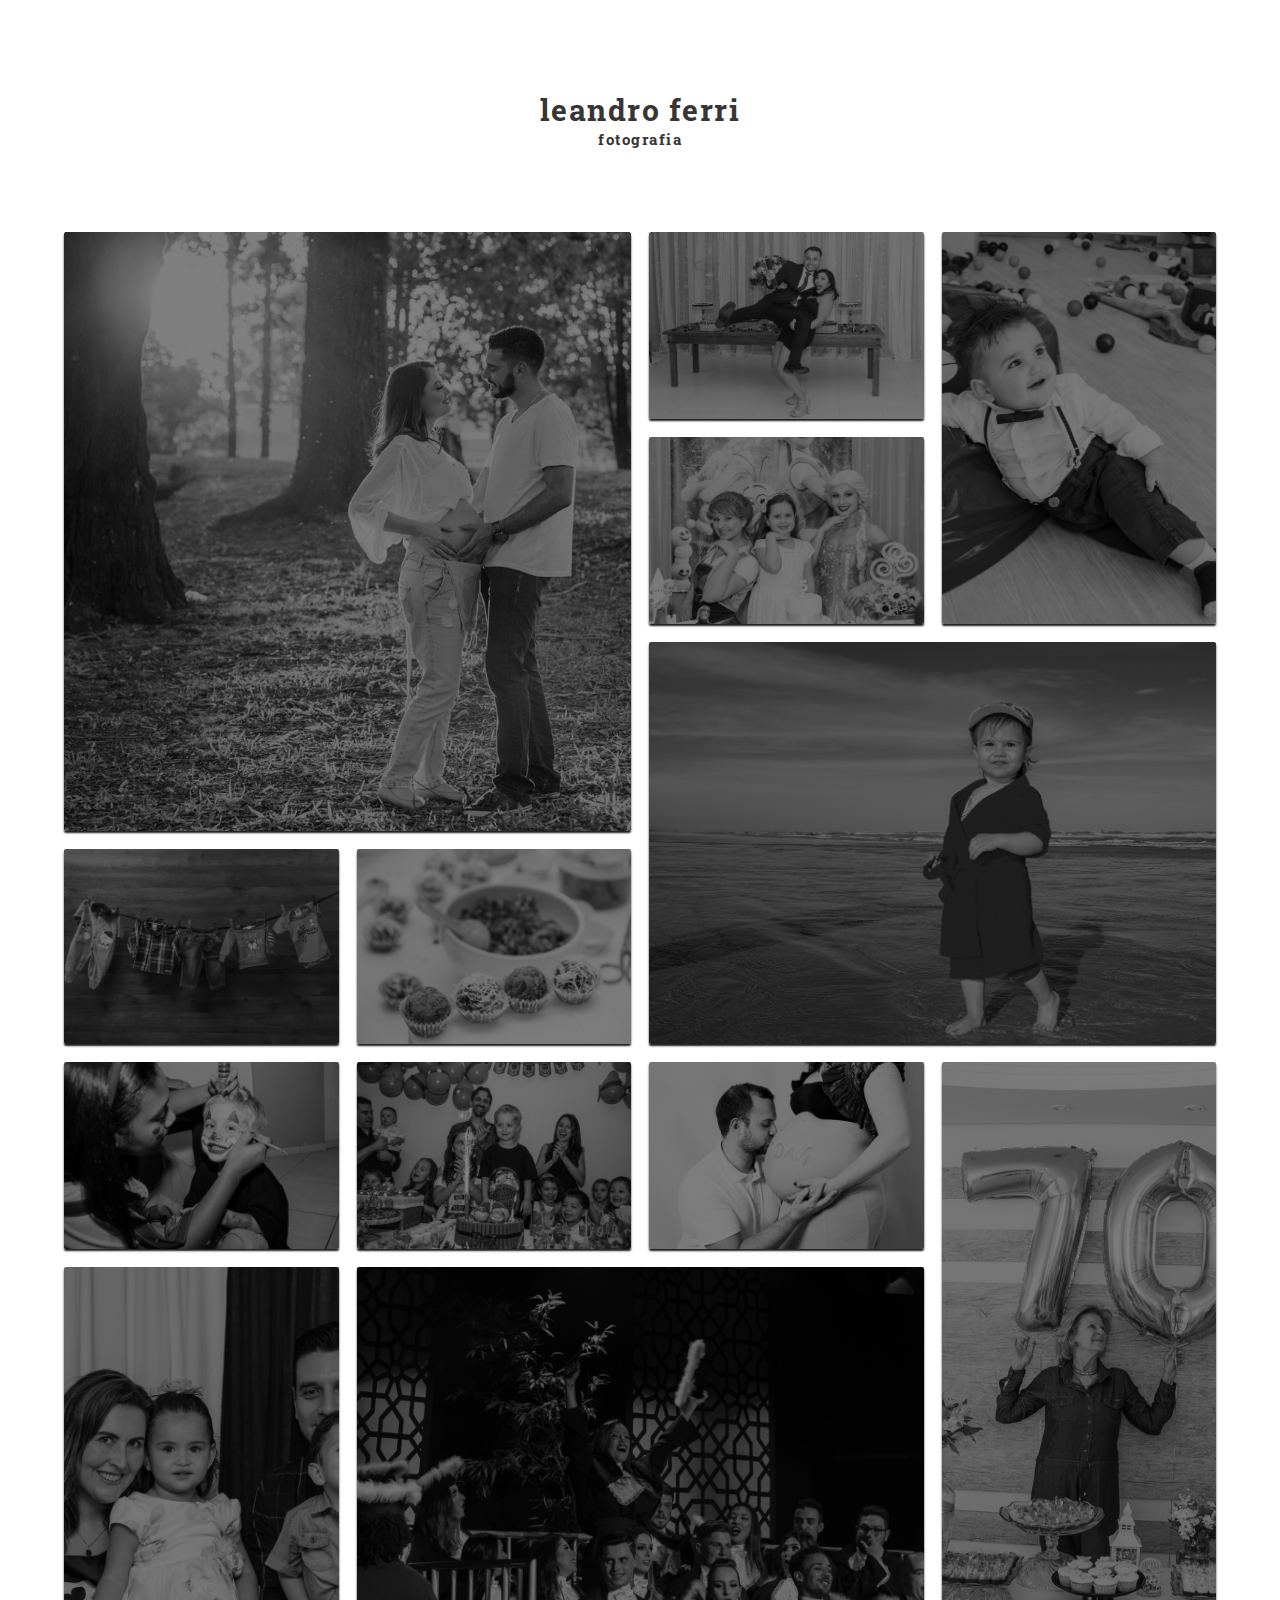
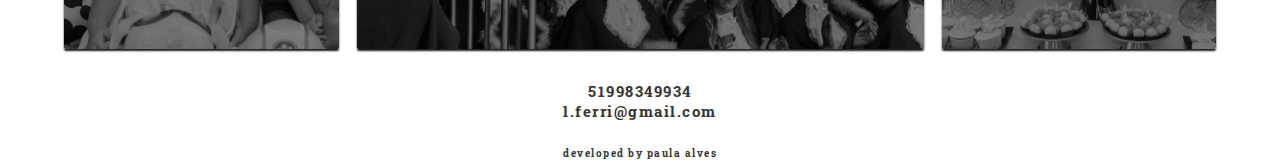
<file: index.html>
<!DOCTYPE html>
<html lang="en">
<head>
    <meta charset="UTF-8">
    <meta name="viewport" content="width=device-width, initial-scale=1.0">
    <link rel="stylesheet" href="./css/styles.css">
    <link rel="stylesheet" href="./css/lightbox.min.css">
    <link rel="shortcut icon" href="favicon.ico" />
    <script type="text/javascript" src="./js/lightbox-plus-jquery.min.js"></script>
    <link href="https://fonts.googleapis.com/css2?family=Roboto+Slab&display=swap" rel="stylesheet">
    <title>leandro ferri fotografia</title>
</head>
<body>
    <div class="main">
        <header class="header">
            <h1>leandro ferri</h1>
            <h2>fotografia</h2>
        </header>
        <div class="gallery" id="gallery">
            <div class="img">
                <a href="images/photo01.jpg" data-lightbox="mygallery">
                    <img src="images/photo01.jpg" alt="">
                </a>
            </div>
            <div class="img">
                <a href="images/photo02.jpg" data-lightbox="mygallery">
                    <img src="images/photo02.jpg" alt="">
                </a>
            </div>
            <div class="img">
                <a href="images/photo03.jpg" data-lightbox="mygallery">
                    <img src="images/photo03.jpg" alt="">
                </a>
            </div>
            <div class="img">
                <a href="images/photo04.jpg" data-lightbox="mygallery">
                    <img src="images/photo04.jpg" alt="">
                </a>
            </div>
            <div class="img">
                <a href="images/photo05.jpg" data-lightbox="mygallery">
                    <img src="images/photo05.jpg" alt="">
                </a>
            </div>
            <div class="img">
                <a href="images/photo06.jpg" data-lightbox="mygallery">
                    <img src="images/photo06.jpg" alt="">
                </a>
            </div>
            <div class="img">
                <a href="images/photo07.jpg" data-lightbox="mygallery">
                    <img src="images/photo07.jpg" alt="">
                </a>
            </div>
            <div class="img">
                <a href="images/photo08.jpg" data-lightbox="mygallery">
                    <img src="images/photo08.jpg" alt="">
                </a>
            </div>
            <div class="img">
                <a href="images/photo09.jpg" data-lightbox="mygallery">
                    <img src="images/photo09.jpg" alt="">
                </a>
            </div>
            <div class="img">
                <a href="images/photo10.jpg" data-lightbox="mygallery">
                    <img src="images/photo10.jpg" alt="">
                </a>
            </div>
            <div class="img">
                <a href="images/photo11.jpg" data-lightbox="mygallery">
                    <img src="images/photo11.jpg" alt="">
                </a>
            </div>
            <div class="img">
                <a href="images/photo12.jpg" data-lightbox="mygallery">
                    <img src="images/photo12.jpg" alt="">
                </a>
            </div>
            <div class="img">
                <a href="images/photo13.jpg" data-lightbox="mygallery">
                    <img src="images/photo13.jpg" alt="">
                </a>
            </div>
        </div>
    </div>
    <footer class="footer">
        <div>
            <p>51998349934</p>
            <p>l.ferri@gmail.com</p>
        </div>
        <div class="developed">
            <p><br></p>
            <a class="developed" href="https://www.linkedin.com/in/paula-alves-3a9ab8150/">developed by paula alves</a>
        </div>
    </footer>
    <script src="./js/app.js"></script>
</body>
</html>
</file>
<file: css/styles.css>
* {
    margin: 0;
    padding: 0;
    box-sizing: border-box;
    font-family: 'Roboto Slab', serif;
}
.main {
    position: relative;
    height: 100%;
    width: 100%;
}
.main h1 {
    position: relative;
    height: auto;
    width: 100%;
    margin: 5% 0 2% 0;
    margin-top: 7% !important;
    text-align: center;
    font-size: 30px;
    font-weight: bold;
    letter-spacing: 1.5px;
    color: #383535;
}
.main h2 {
    position: relative;
    height: auto;
    width: 100%;
    margin-top: -2% !important;
    margin-bottom: 3%;
    text-align: center;
    font-size: 15px;
    letter-spacing: 1.5px;
    color: #383535;
}
.main .gallery {
    position: relative;
    height: auto;
    width: 90%;
    margin: auto;
    padding: 45px 0;
    display: grid;
    grid-template-columns: auto auto auto auto;
    grid-gap: 2vh;
    grid-auto-flow: dense;
}

.main .gallery .img {
    position: relative;
    height: 100%;
    width: 100%;
    overflow: hidden;
    box-shadow: 0px 2px 2px rgba(0 , 0, 0, 0.9);
    border-radius: 2px;
}
.main .gallery .img:first-child{
    grid-column-start: span 2;
    grid-row-start: span 3;
}
.main .gallery .img:nth-child(2n+3){
    grid-row-start: span 2;
}
.main .gallery .img:nth-child(4n+5){
    grid-column-start: span 2;
    grid-row-start: span 2;
}
.main .gallery .img:nth-child(6n+7){
    grid-row-start: span 1;
}
.main .gallery .img:nth-child(8n+9){
    grid-column-start: span 1;
    grid-row-start: span 1;
}
.main .gallery .img img {
    height: 100%;
    width: 100%;
    object-fit: cover;
    filter: brightness(0.5) grayscale(100);
    transition: 0.3s ease-in-out;
}
.main .gallery .img:hover img {
    filter: brightness(1) grayscale(0);
}
.footer {
    position: relative;
    height: auto;
    width: 100%;
    margin-top: -1% !important;
    text-align: center;
    font-size: 15px;
    font-weight: bold;
    letter-spacing: 1.5px;
    color: #383535;
    /* padding-top: 50px; */
}
.developed a{
    text-decoration: none;
    color: #383535;
    font-size: 10px;
    position: flex;
    justify-content: center;
    align-items: center;
}
.developed:hover {
    color: #000;
}
@media only screen and (max-width: 768px) {
    .main .gallery {
        display: grid;
        grid-template-columns: auto auto auto;
    }
}
@media only screen and (max-width: 430px) {
    .main {
        margin-top: 80px;
    }
    .main h1 {
        font-size: 25px;
    }
    .main h2 {
        font-size: 12px;
    }
    .main .gallery {
        display: block;
    }
    .main .gallery .img{
        display: block;
        width: 100%;
        height: 100%;
        margin: 2% 0;
    }
    .main .gallery .img img{
        display: block;
        filter: brightness(1) grayscale(0);
    }
    .footer {
        font-weight: bold;
        margin-top: -7% !important;
        margin-bottom: 10%;
    }
    .footer a {
        text-decoration: none;
        color: #000;
    }
}
</file>
